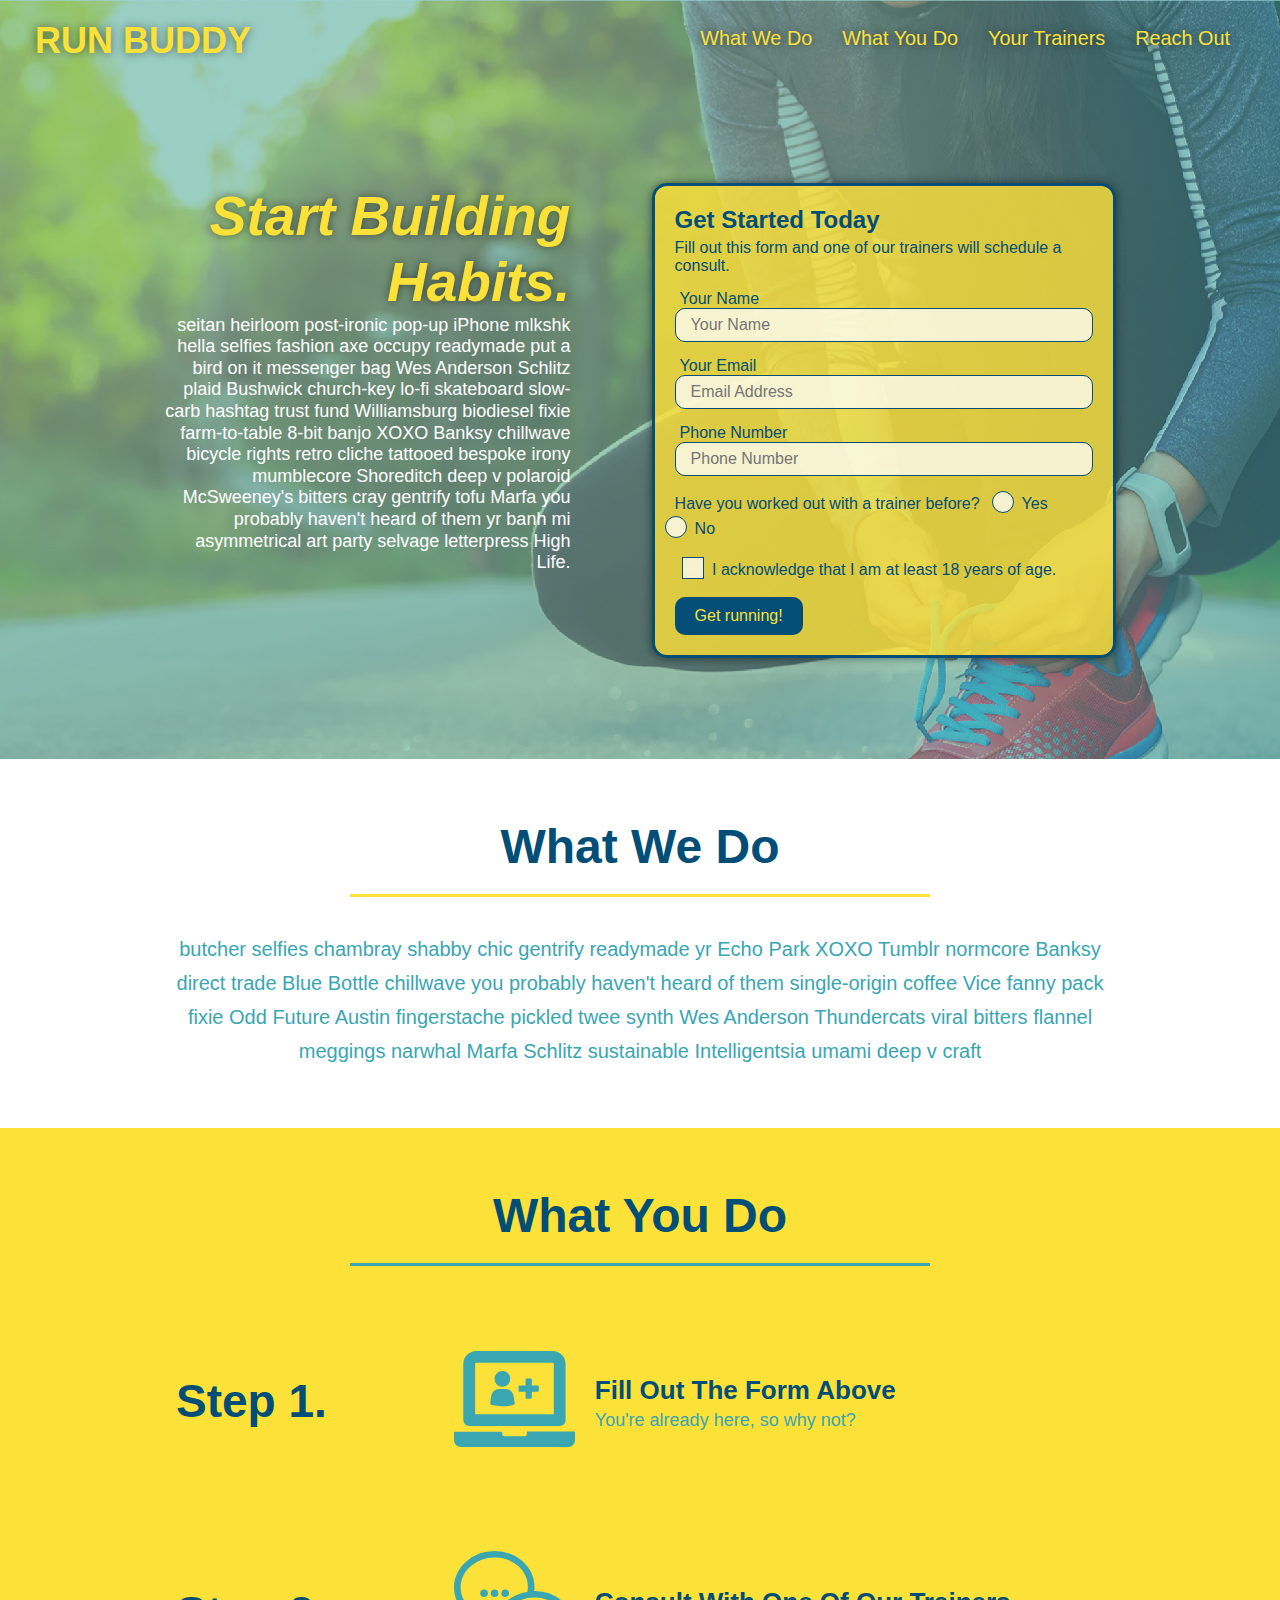
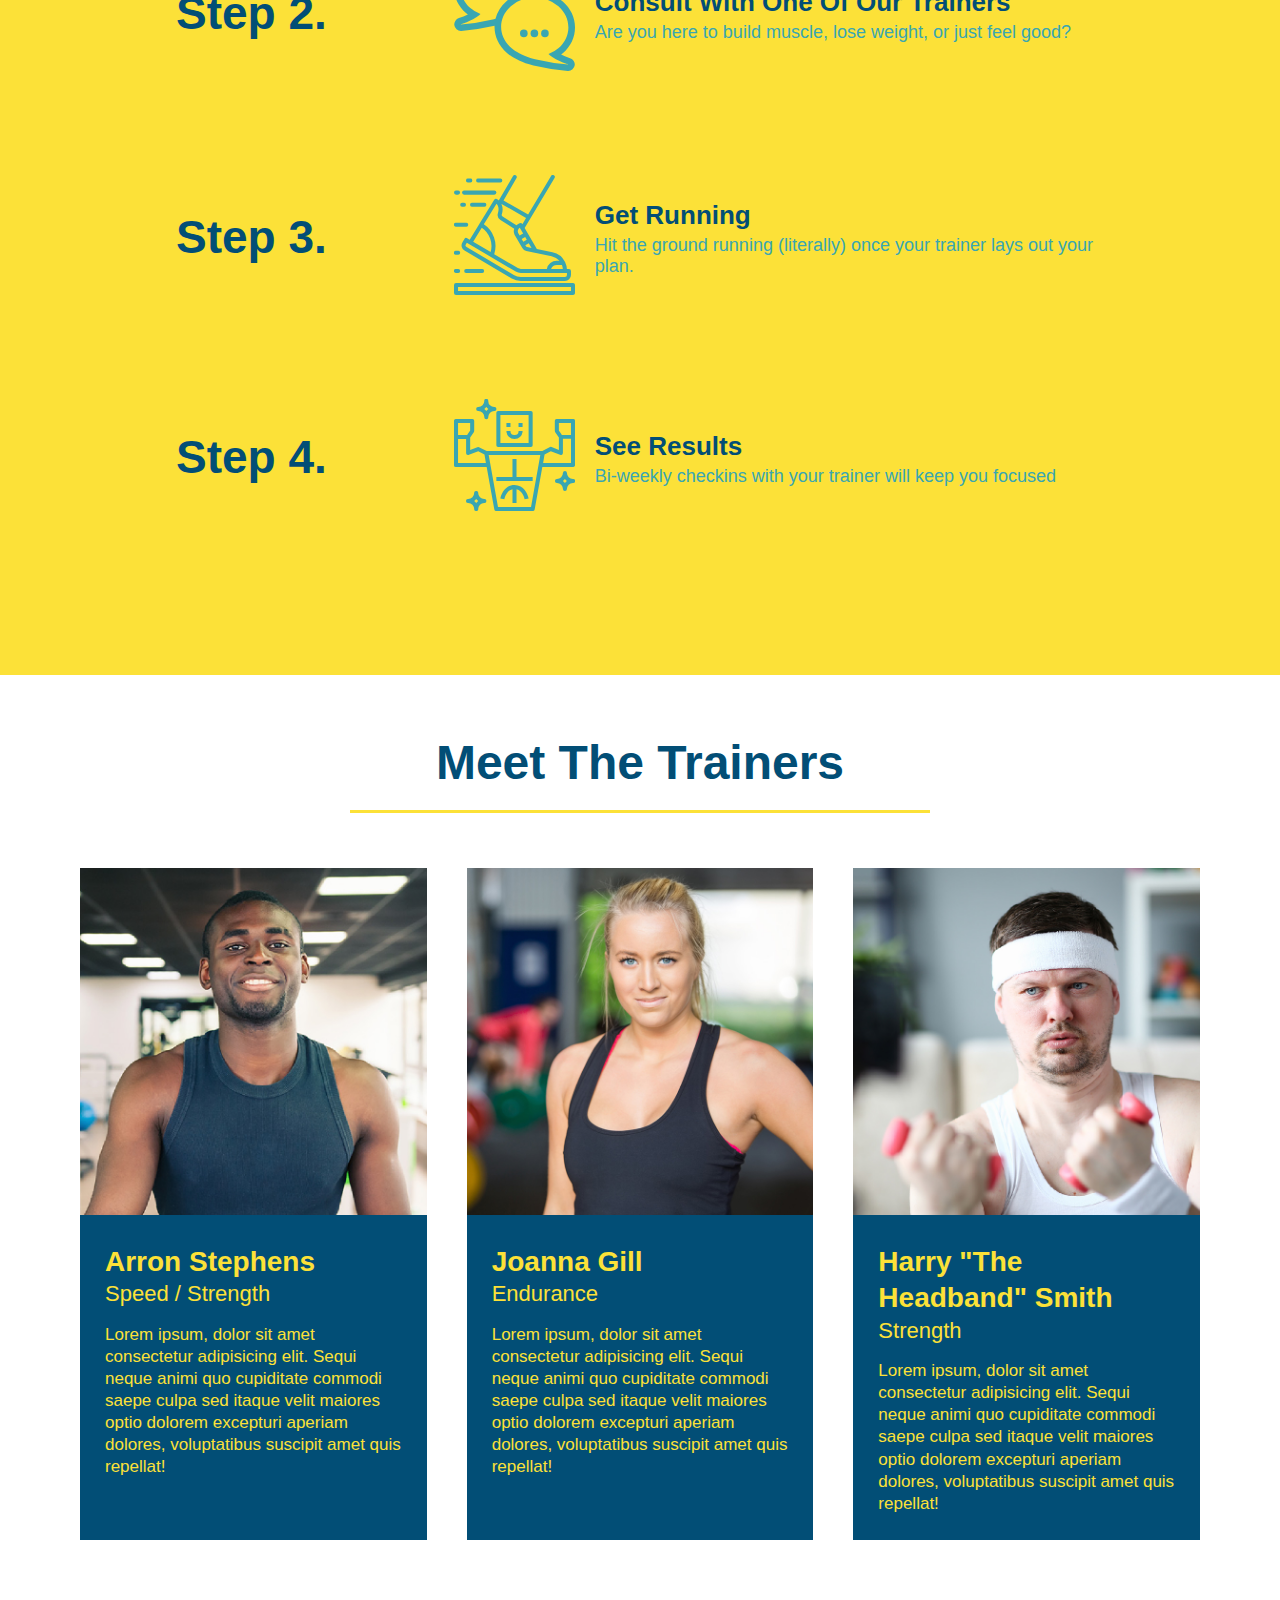
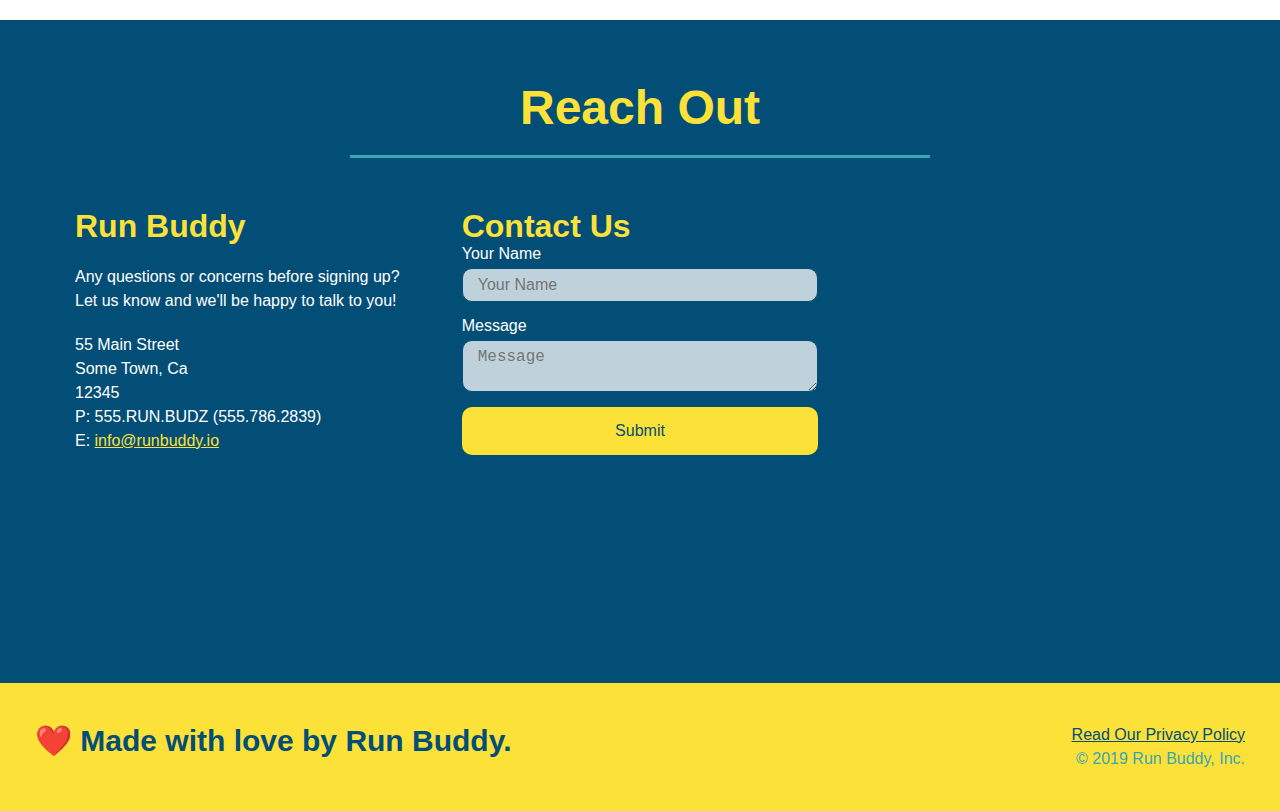
<file: index.html>
<!DOCTYPE html>
<html lang="en">
  <head>
    <meta charset="UTF-8" />
    <meta name="viewport" content="width=device-width, initial-scale=1.0" />
    <link rel="stylesheet" href="style.css">
    <title>Run Buddy</title>
  </head>
  <body>
    <!-- navigation tags - block level element -->
    <header>
      <h1>
        <a href="/">RUN BUDDY</a>
      </h1>
      <nav>
        <ul>
          <li>
            <a href="#what-we-do">What We Do</a>
          </li>
          <li>
            <a href="#what-you-do">What You Do</a>
          </li>
          <li>
            <a href="#your-trainers">Your Trainers</a>
          </li>
          <li>
            <a href="#reach-out">Reach Out</a>
          </li>
        </ul>
      </nav>
    </header>
    <!-- end navigation -->

    <!-- hero/jumbotron -->
    <section class="hero">
      <div class="hero-cta">
        <h2>Start Building Habits.</h2>
        <p>
          seitan heirloom post-ironic pop-up iPhone mlkshk hella selfies fashion axe occupy readymade put a bird on it
          messenger bag Wes Anderson Schlitz plaid Bushwick church-key lo-fi skateboard slow-carb hashtag trust fund
          Williamsburg biodiesel fixie farm-to-table 8-bit banjo XOXO Banksy chillwave bicycle rights retro cliche
          tattooed bespoke irony mumblecore Shoreditch deep v polaroid McSweeney's bitters cray gentrify tofu Marfa you
          probably haven't heard of them yr banh mi asymmetrical art party selvage letterpress High Life.
        </p>
      </div>

      <div class="hero-form">
        <h3>Get Started Today</h3>
        <p>Fill out this form and one of our trainers will schedule a consult.</p>
        <form>
          <label for="name">Your Name</label>
          <input type="text" placeholder="Your Name" id="name" name="name" class="form-input" />
          <label for="email">Your Email</label>
          <input type="email" placeholder="Email Address" id="email" name="email" class="form-input" />
          <label for="phone">Phone Number</label>
          <input type="tel" placeholder="Phone Number" name="phone" id="phone" class="form-input" />
          <p>
            Have you worked out with a trainer before?
            <span class="radio-wrapper">
              <input type="radio" name="trainer-confirm" id="trainer-yes" />
              <label for="trainer-yes">Yes</label>
            </span>
            <span class="radio-wrapper">
              <input type="radio" name="trainer-confirm" id="trainer-no" />
              <label for="trainer-no">No</label>
            </span>
          </p>
          <p>
            <span class="checkbox-wrapper">
              <input type="checkbox" name="checkpoint1" id="checkbox" />
              <label for="checkbox">I acknowledge that I am at least 18 years of age.</label>
            </span>
          </p>
          <button type="submit">
            Get running!
          </button>
        </form>
      </div>
    </section>
    <!-- end header -->

    <!-- "what we do" start - <section> -->
    <section id="what-we-do" class="intro">
      <div class="flex-row">
        <h2 class="section-title primary-border">
          What We Do
        </h2>
      </div>
      <div class="flex-row">
        <p>
          butcher selfies chambray shabby chic gentrify readymade yr Echo Park XOXO Tumblr normcore Banksy direct trade  Blue Bottle chillwave you probably haven't heard of them single-origin coffee Vice fanny pack fixie Odd Future Austin fingerstache pickled twee synth Wes Anderson Thundercats viral bitters flannel meggings narwhal Marfa Schlitz sustainable Intelligentsia umami deep v craft
        </p>
      </div>
    </section>
    <!-- end "what we do" -->

    <!-- "what you do" start -->
    <section id="what-you-do" class="steps">
      <div class="flex-row">
        <h2 class="section-title secondary-border">
          What You Do
        </h2> 
      </div>
      <div class="step">
        <h3>Step 1.</h3>
        <div class="step-info">
          <div class="step-img">
            <img src="./images/step-1.svg" alt="" />
          </div>
          <div class="step-text">
            <h4>Fill Out The Form Above</h4>
            <p>You're already here, so why not?</p>
          </div>
        </div>
      </div>
      <div class="step">
        <h3>Step 2.</h3>
        <div class="step-info">
          <div class="step-img">
            <img src="./images/step-2.svg" alt="" />
          </div>
          <div class="step-text">
            <h4>Consult With One Of Our Trainers</h4>
            <p>Are you here to build muscle, lose weight, or just feel good?</p>
          </div>
        </div>
      </div>
      <div class="step">
        <h3>Step 3.</h3>
        <div class="step-info">
          <div class="step-img">
            <img src="./images/step-3.svg" alt="" />
          </div>
          <div class="step-text">
            <h4>Get Running</h4>
            <p>Hit the ground running (literally) once your trainer lays out your plan.</p>
          </div>
        </div>
      </div>
      <div class="step">
        <h3>Step 4.</h3>
        <div class="step-info">
          <div class="step-img">
            <img src="./images/step-4.svg" alt="" />
          </div>
          <div class="step-text">
            <h4>See Results</h4>
            <p>Bi-weekly checkins with your trainer will keep you focused</p>
          </div>
        </div>
      </div>
    </section>
    <!-- "what you do" end -->

    <!-- "meet the trainers" start -->
    <section id="your-trainers">
      <div class="flex-row">
        <h2 class="section-title primary-border">
          Meet The Trainers
        </h2>
      </div>

      <div class="trainers">
        <article class="trainer">
          <img src="./images/trainer-1.jpg" alt="Arron Stephens in his workout clothes, ready to pump iron" />
          <div class="trainer-bio">
            <h3 class="trainer-name">Arron Stephens</h3>
            <h4 class="trainer-role">Speed / Strength</h4>
            <p>Lorem ipsum, dolor sit amet consectetur adipisicing elit. Sequi neque animi quo cupiditate commodi saepe culpa sed itaque velit maiores optio dolorem excepturi aperiam dolores, voluptatibus suscipit amet quis repellat!</p>
          </div>
        </article>

        <article class="trainer">
          <img src="./images/trainer-2.jpg" alt="Joanna Gill cooling off after a work out" />
          <div class="trainer-bio">
            <h3 class="trainer-name">Joanna Gill</h3>
            <h4 class="trainer-role">Endurance</h4>
            <p>Lorem ipsum, dolor sit amet consectetur adipisicing elit. Sequi neque animi quo cupiditate commodi saepe culpa sed itaque velit maiores optio dolorem excepturi aperiam dolores, voluptatibus suscipit amet quis repellat!</p>
            </div>
          </article>

        <article class="trainer">
          <img src="./images/trainer-3.jpg" alt="Harry Smith wearing a headband and lifting comically small pink weights" />
          <div class="trainer-bio">
            <h3 class="trainer-name">Harry "The Headband" Smith</h3>
            <h4 class="trainer-role">Strength</h4>
            <p>Lorem ipsum, dolor sit amet consectetur adipisicing elit. Sequi neque animi quo cupiditate commodi saepe culpa sed itaque velit maiores optio dolorem excepturi aperiam dolores, voluptatibus suscipit amet quis repellat!</p>
          </div>
        </article>
      </div>
    </section>
    <!-- "meet the trainers" end -->

    <!-- "reach out" start -->
    <section id="reach-out" class="contact">
      <div class="flex-row">
        <h2 class="section-title secondary-border">
          Reach Out
        </h2>
      </div>

      <div class="contact-info">
        <div>
          <h3>Run Buddy</h3>
          <p>
            Any questions or concerns before signing up? 
            <br/>
            Let us know and we'll be happy to talk to you!
          </p>

          <address>
            55 Main Street <br/>
            Some Town, Ca <br/>
            12345<br/>
            P: 555.RUN.BUDZ (555.786.2839)<br/>
            E: <a href="mailto:info@runbuddy.io">info@runbuddy.io</a>
          </address>
          
        </div>

        <div class="contact-form">
          <h3>Contact Us</h3>
          <form>
            <label for="contact-name">Your Name</label>
            <input type="text" id="contact-name" placeholder="Your Name" />
        
            <label for="contact-message">Message</label>
            <textarea id="contact-message" placeholder="Message"></textarea>
        
            <button type="submit">Submit</button>
          </form>
        </div>
        
        <iframe
          src="https://www.google.com/maps/embed?pb=!1m14!1m12!1m3!1d12182.30520634488!2d-74.0652613!3d40.2407219!2m3!1f0!2f0!3f0!3m2!1i1024!2i768!4f13.1!5e0!3m2!1sen!2sus!4v1561060983193!5m2!1sen!2sus"
          frameborder="0" style="border:0" allowfullscreen>
        </iframe>
      </div>
    </section>
    <!-- "reach out" end -->

    <!-- footer -->
    <footer>
      <h2>❤️ Made with love by Run Buddy.</h2>
      <div>
        <a href="./privacy-policy.html">Read Our Privacy Policy</a><br/>
        &copy; 2019 Run Buddy, Inc.
      </div>
    </footer>
    <!-- footer end -->
  </body>
</html>
</file>
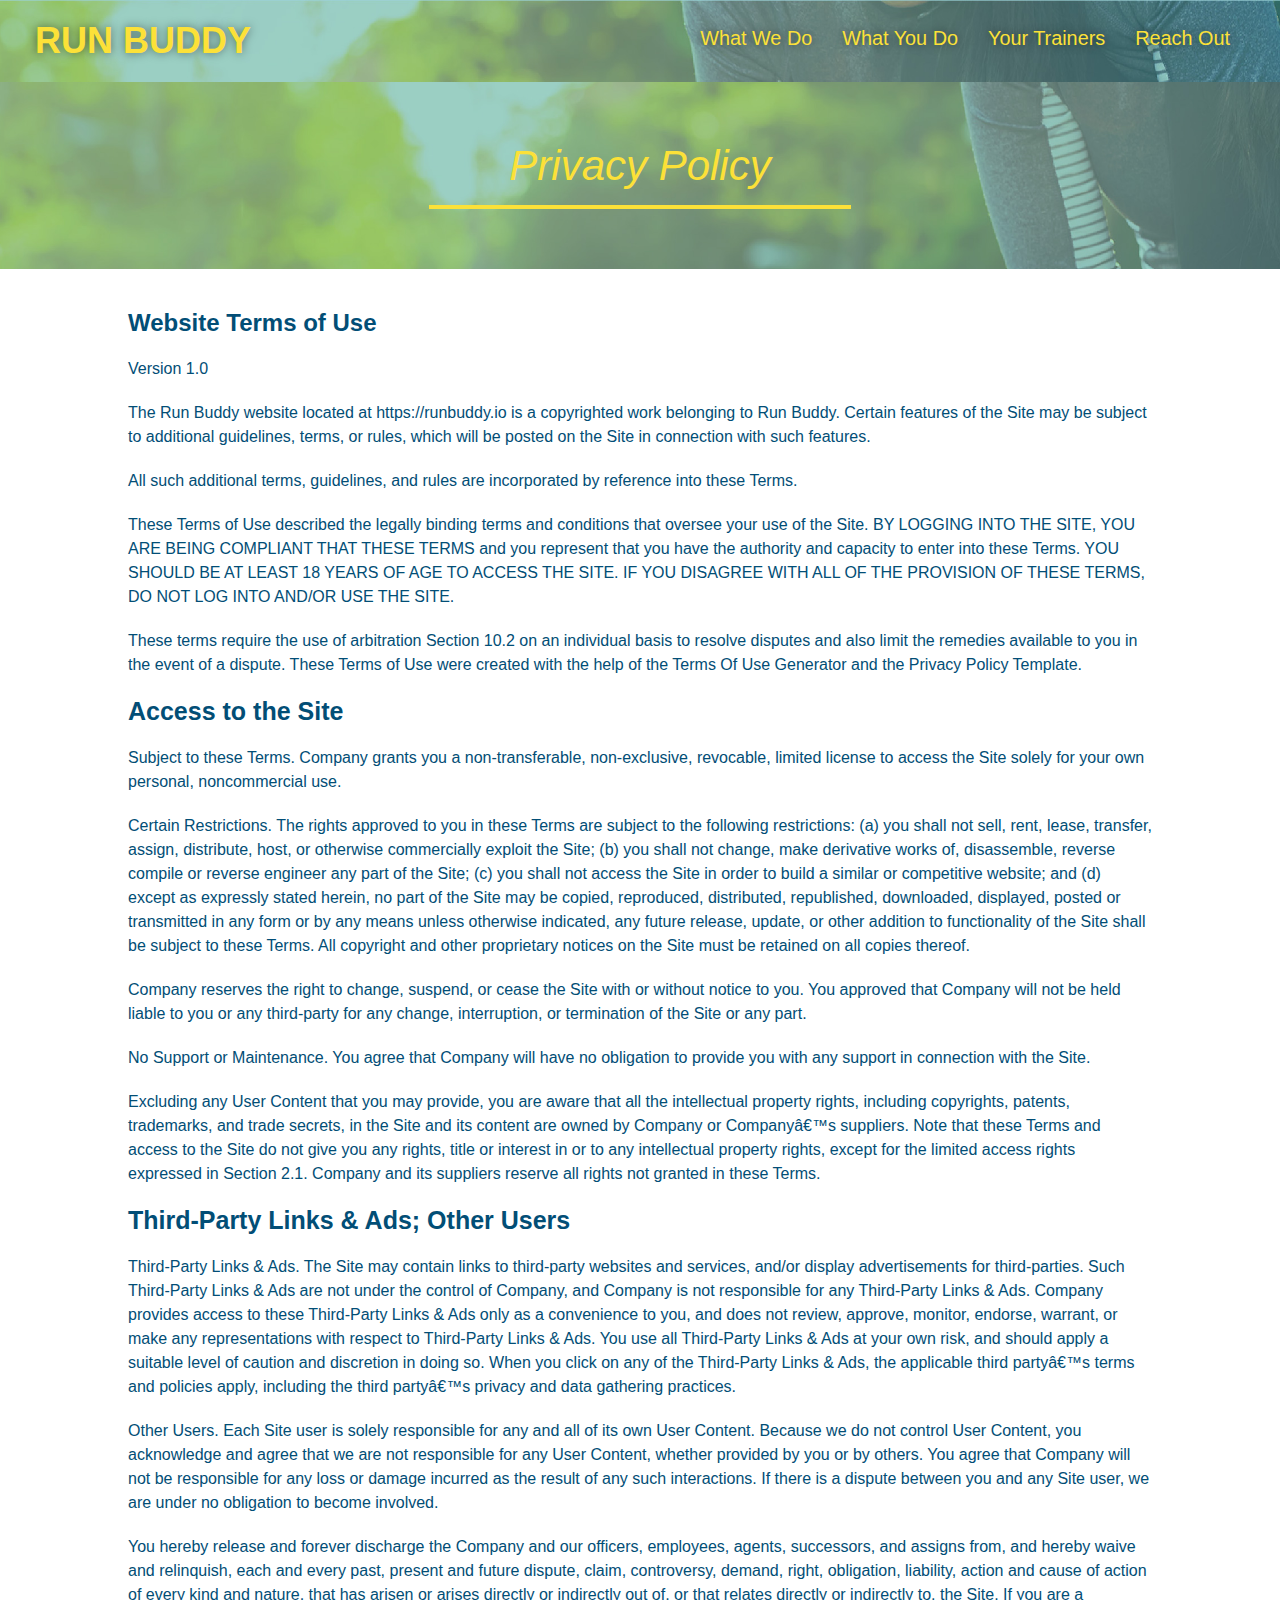
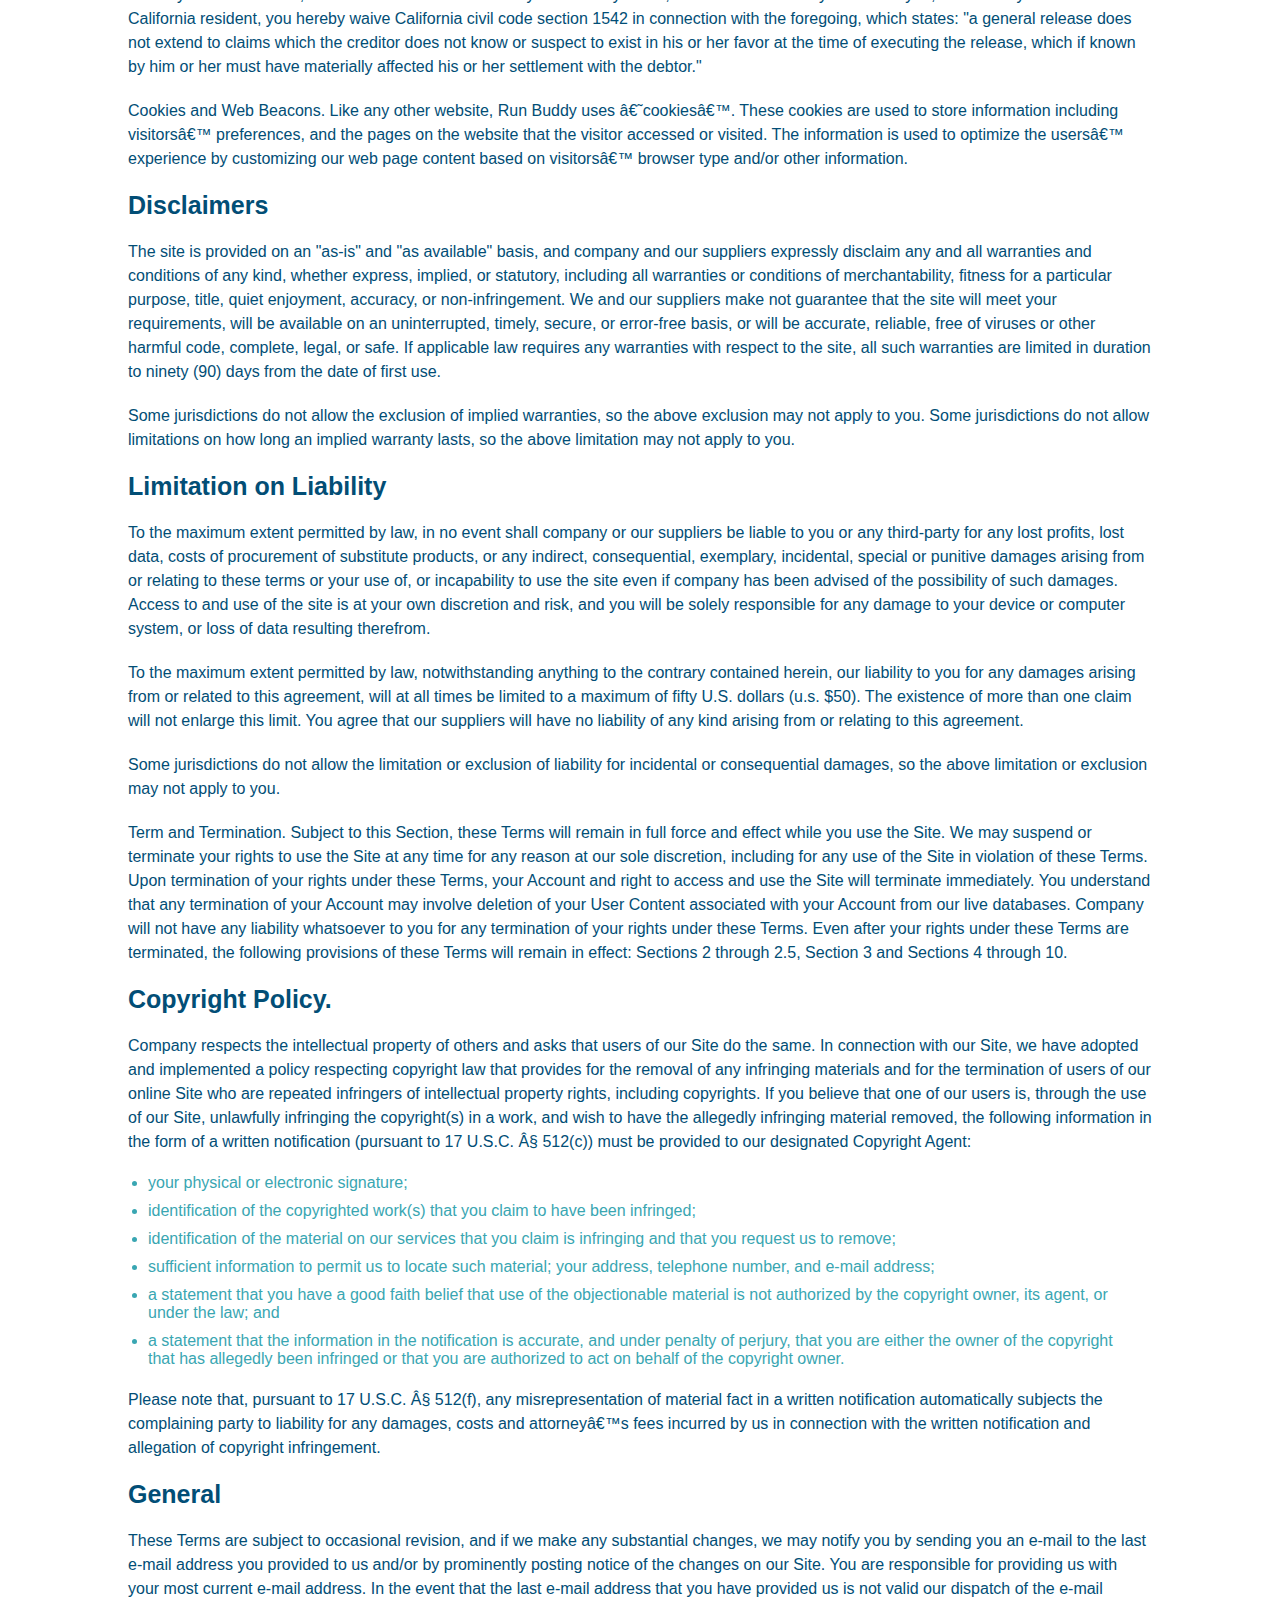
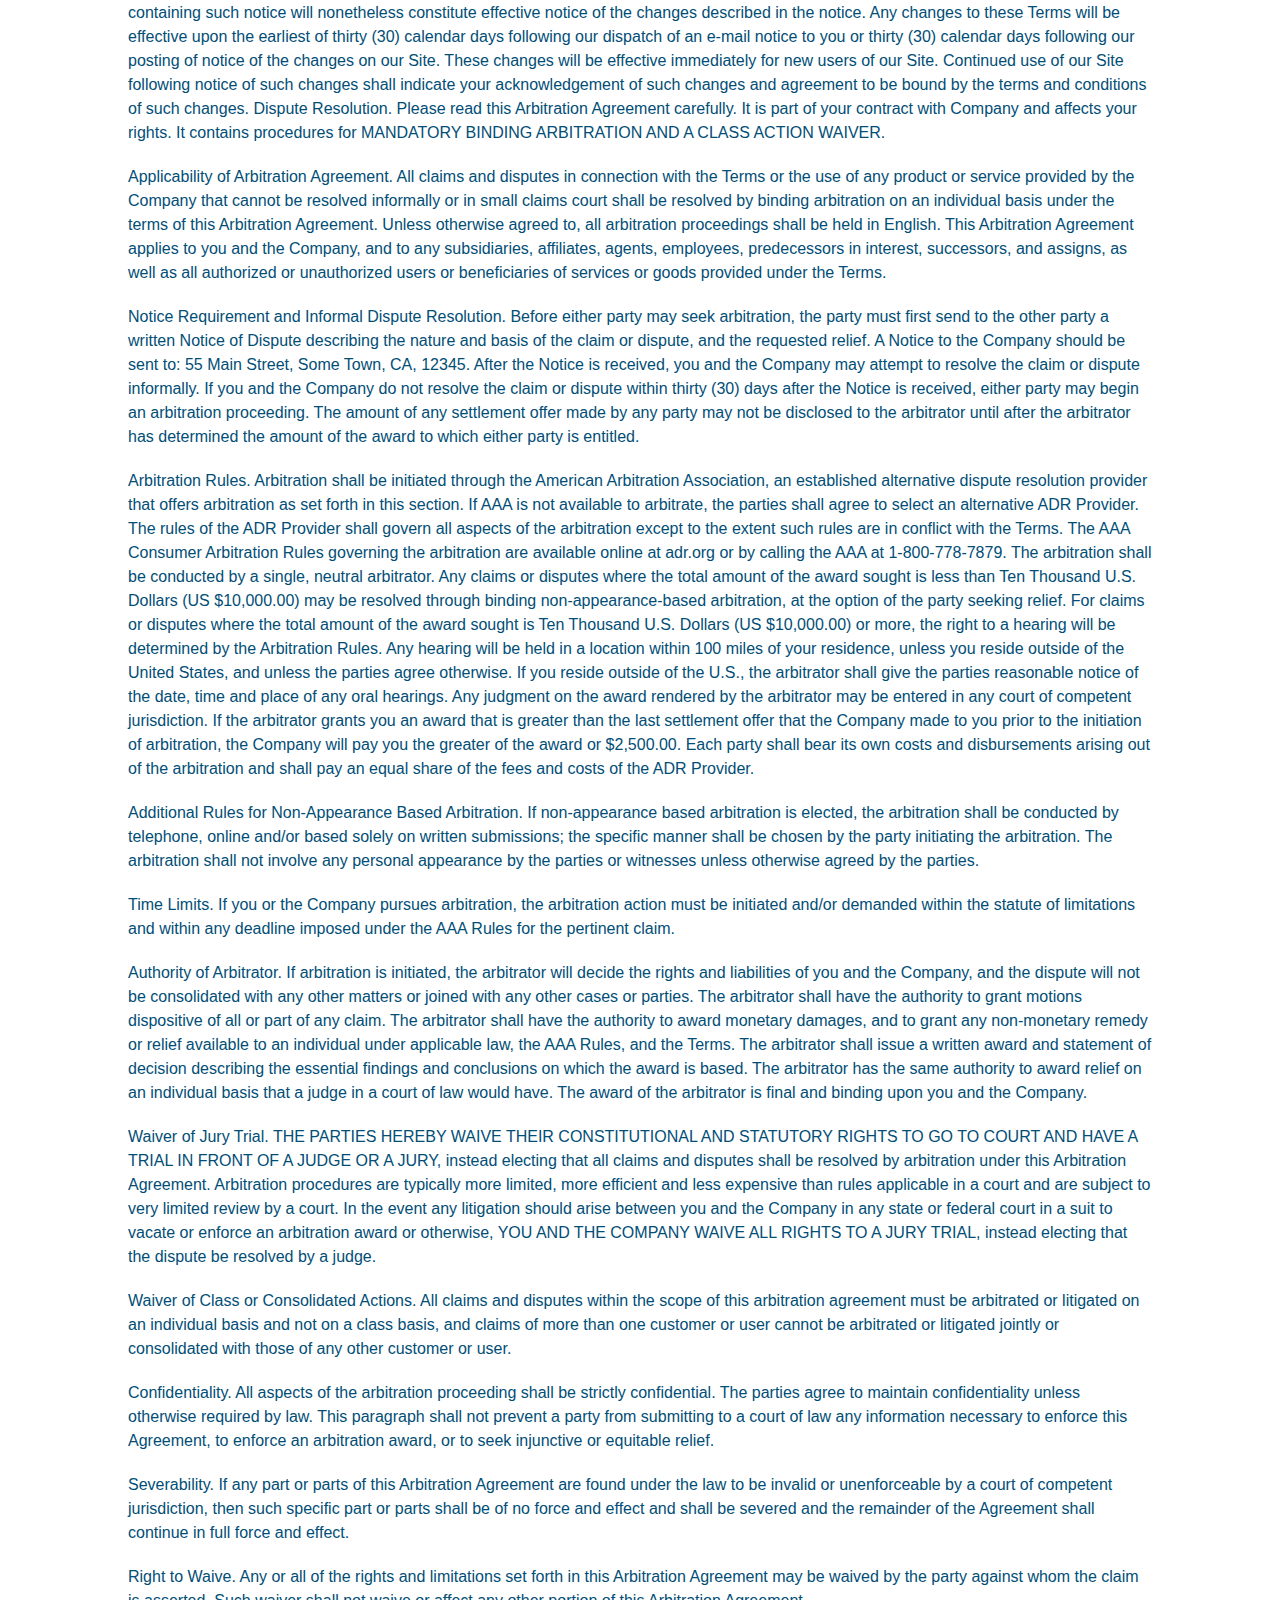
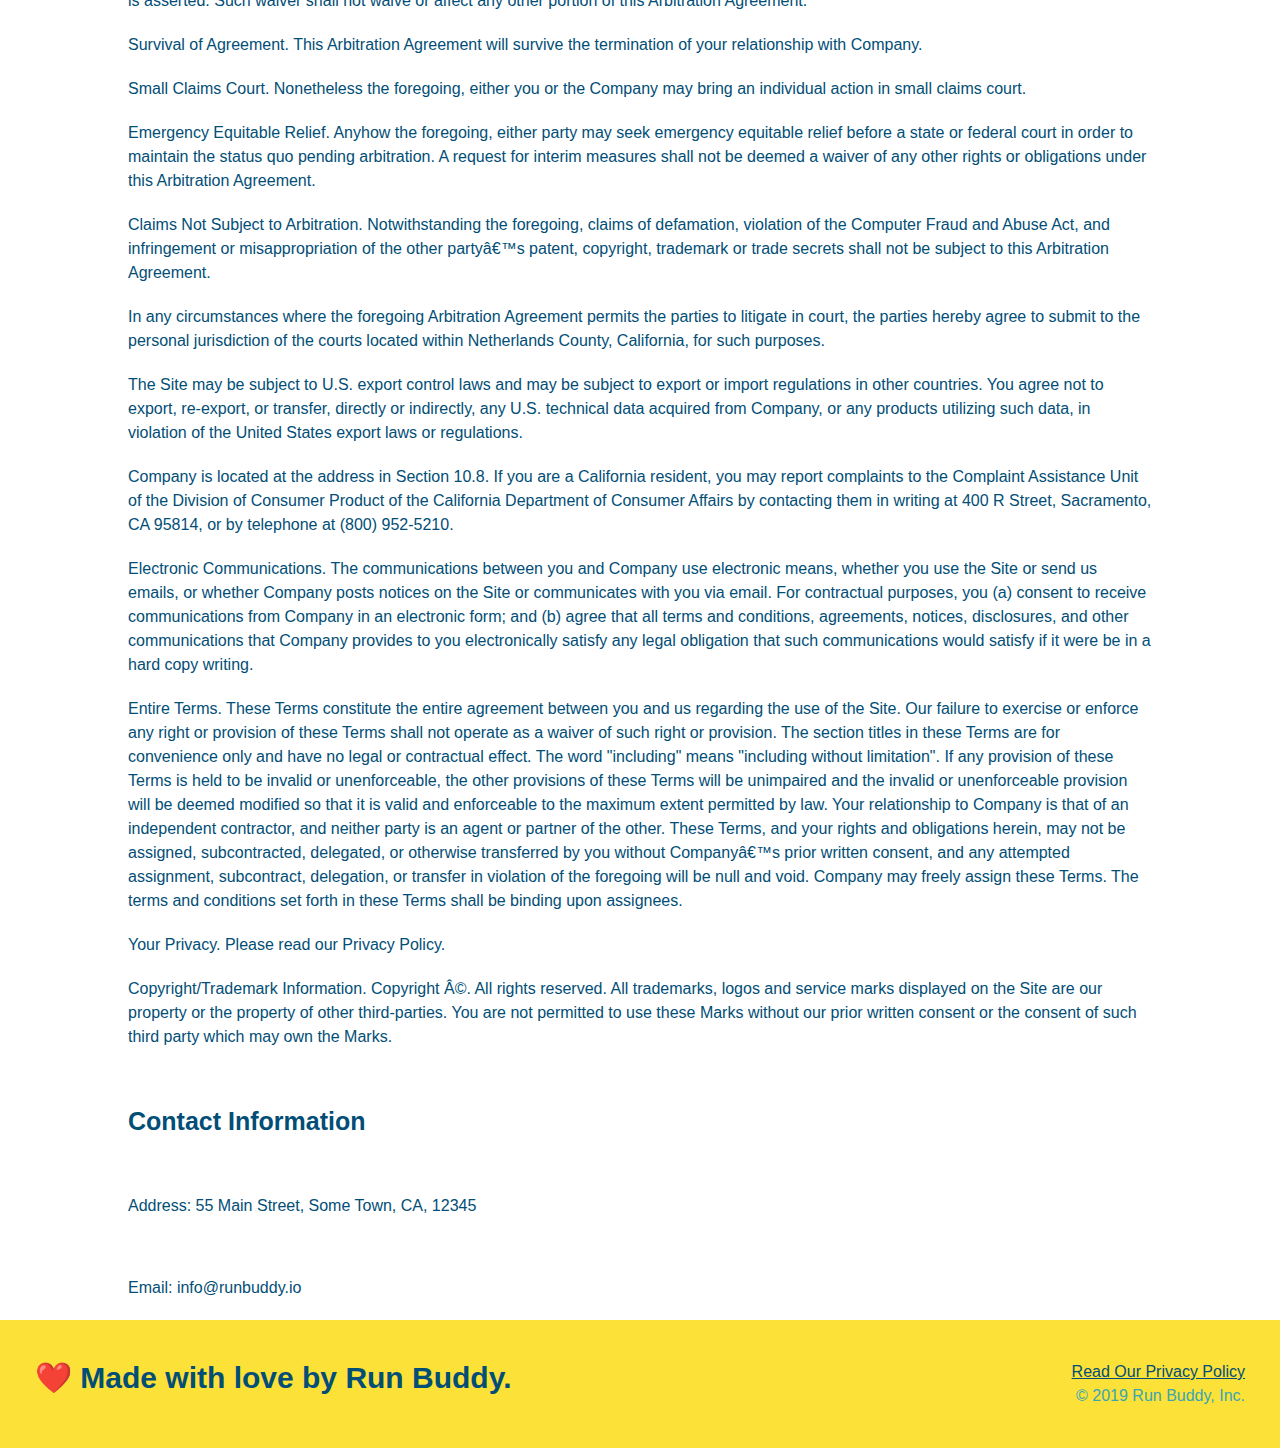
<file: privacy-policy.html>
<!DOCTYPE html>
<html lang="en">

<head>
  <meta name="viewport" content="width=device-width, initial-scale=1.0" />
  <meta charset="UTF-8" />
  <title>Privacy Policy - Run Buddy</title>
  <link rel="stylesheet" href="style.css" />
  <link rel="stylesheet" href="assets/secondary-styles.css" />

</head>

<body>
  <header>
    <h1>
      <a href="/">
        RUN BUDDY
      </a>
    </h1>
    <nav>
      <!-- Unordered list element -->
      <ul>
        <!-- List item element-->
        <li>
          <!-- Anchor element -->
          <a href="./index.html#what-we-do">What We Do</a>
        </li>
        <li>
          <a href="./index.html#what-you-do">What You Do</a>
        </li>
        <li>
          <a href="./index.html#your-trainers">Your Trainers</a>
        </li>
        <li>
          <a href="./index.html#reach-out">Reach Out</a>
        </li>
      </ul>
    </nav>
  </header>

  <section class="hero">
    <h2 class="page-title">
      Privacy Policy
    </h2>
  </section>

  <article class="secondary-content">

    <h2>
      Website Terms of Use
    </h2>

    <p>
      Version 1.0
    </p>

    <p>
      The Run Buddy website located at https://runbuddy.io is a copyrighted work belonging to Run Buddy. Certain
      features of the Site may be subject to additional guidelines, terms, or rules, which will be posted on the Site
      in connection with such features.
    </p>

    <p>
      All such additional terms, guidelines, and rules are incorporated by reference into these Terms.
    </p>

    <p>
      These Terms of Use described the legally binding terms and conditions that oversee your use of the Site. BY
      LOGGING INTO THE SITE, YOU ARE BEING COMPLIANT THAT THESE TERMS and you represent that you have the authority
      and capacity to enter into these Terms. YOU SHOULD BE AT LEAST 18 YEARS OF AGE TO ACCESS THE SITE. IF YOU
      DISAGREE WITH ALL OF THE PROVISION OF THESE TERMS, DO NOT LOG INTO AND/OR USE THE SITE.
    </p>

    <p>
      These terms require the use of arbitration Section 10.2 on an individual basis to resolve disputes and also
      limit the remedies available to you in the event of a dispute. These Terms of Use were created with the help of
      the Terms Of Use Generator and the Privacy Policy Template.
    </p>

    <h3>
      Access to the Site
    </h3>

    <p>
      Subject to these Terms. Company grants you a non-transferable, non-exclusive, revocable, limited license to
      access the Site solely for your own personal, noncommercial use.
    </p>

    <p>
      Certain Restrictions. The rights approved to you in these Terms are subject to the following restrictions: (a)
      you shall not sell, rent, lease, transfer, assign, distribute, host, or otherwise commercially exploit the Site;
      (b) you shall not change, make derivative works of, disassemble, reverse compile or reverse engineer any part of
      the Site; (c) you shall not access the Site in order to build a similar or competitive website; and (d) except
      as expressly stated herein, no part of the Site may be copied, reproduced, distributed, republished, downloaded,
      displayed, posted or transmitted in any form or by any means unless otherwise indicated, any future release,
      update, or other addition to functionality of the Site shall be subject to these Terms. All copyright and other
      proprietary notices on the Site must be retained on all copies thereof.
    </p>

    <p>
      Company reserves the right to change, suspend, or cease the Site with or without notice to you. You approved
      that Company will not be held liable to you or any third-party for any change, interruption, or termination of
      the Site or any part.
    </p>

    <p>
      No Support or Maintenance. You agree that Company will have no obligation to provide you with any support in
      connection with the Site.
    </p>

    <p>
      Excluding any User Content that you may provide, you are aware that all the intellectual property rights,
      including copyrights, patents, trademarks, and trade secrets, in the Site and its content are owned by Company
      or Companyâ€™s suppliers. Note that these Terms and access to the Site do not give you any rights, title or
      interest in or to any intellectual property rights, except for the limited access rights expressed in Section
      2.1. Company and its suppliers reserve all rights not granted in these Terms.
    </p>

    <h3>
      Third-Party Links & Ads; Other Users
    </h3>

    <p>
      Third-Party Links & Ads. The Site may contain links to third-party websites and services, and/or display
      advertisements for third-parties. Such Third-Party Links & Ads are not under the control of Company, and Company
      is not responsible for any Third-Party Links & Ads. Company provides access to these Third-Party Links & Ads
      only as a convenience to you, and does not review, approve, monitor, endorse, warrant, or make any
      representations with respect to Third-Party Links & Ads. You use all Third-Party Links & Ads at your own risk,
      and should apply a suitable level of caution and discretion in doing so. When you click on any of the
      Third-Party Links & Ads, the applicable third partyâ€™s terms and policies apply, including the third partyâ€™s
      privacy and data gathering practices.
    </p>

    <p>
      Other Users. Each Site user is solely responsible for any and all of its own User Content. Because we do not
      control User Content, you acknowledge and agree that we are not responsible for any User Content, whether
      provided by you or by others. You agree that Company will not be responsible for any loss or damage incurred as
      the result of any such interactions. If there is a dispute between you and any Site user, we are under no
      obligation to become involved.
    </p>

    <p>
      You hereby release and forever discharge the Company and our officers, employees, agents, successors, and
      assigns from, and hereby waive and relinquish, each and every past, present and future dispute, claim,
      controversy, demand, right, obligation, liability, action and cause of action of every kind and nature, that has
      arisen or arises directly or indirectly out of, or that relates directly or indirectly to, the Site. If you are
      a California resident, you hereby waive California civil code section 1542 in connection with the foregoing,
      which states: "a general release does not extend to claims which the creditor does not know or suspect to exist
      in his or her favor at the time of executing the release, which if known by him or her must have materially
      affected his or her settlement with the debtor."
    </p>

    <p>
      Cookies and Web Beacons. Like any other website, Run Buddy uses â€˜cookiesâ€™. These cookies are used to store
      information including visitorsâ€™ preferences, and the pages on the website that the visitor accessed or visited.
      The information is used to optimize the usersâ€™ experience by customizing our web page content based on
      visitorsâ€™
      browser type and/or other information.
    </p>

    <h3>
      Disclaimers
    </h3>

    <p>
      The site is provided on an "as-is" and "as available" basis, and company and our suppliers expressly disclaim
      any and all warranties and conditions of any kind, whether express, implied, or statutory, including all
      warranties or conditions of merchantability, fitness for a particular purpose, title, quiet enjoyment, accuracy,
      or non-infringement. We and our suppliers make not guarantee that the site will meet your requirements, will be
      available on an uninterrupted, timely, secure, or error-free basis, or will be accurate, reliable, free of
      viruses or other harmful code, complete, legal, or safe. If applicable law requires any warranties with respect
      to the site, all such warranties are limited in duration to ninety (90) days from the date of first use.
    </p>

    <p>
      Some jurisdictions do not allow the exclusion of implied warranties, so the above exclusion may not apply to
      you. Some jurisdictions do not allow limitations on how long an implied warranty lasts, so the above limitation
      may not apply to you.
    </p>

    <h3>
      Limitation on Liability
    </h3>

    <p>
      To the maximum extent permitted by law, in no event shall company or our suppliers be liable to you or any
      third-party for any lost profits, lost data, costs of procurement of substitute products, or any indirect,
      consequential, exemplary, incidental, special or punitive damages arising from or relating to these terms or
      your use of, or incapability to use the site even if company has been advised of the possibility of such
      damages. Access to and use of the site is at your own discretion and risk, and you will be solely responsible
      for any damage to your device or computer system, or loss of data resulting therefrom.
    </p>

    <p>
      To the maximum extent permitted by law, notwithstanding anything to the contrary contained herein, our liability
      to you for any damages arising from or related to this agreement, will at all times be limited to a maximum of
      fifty U.S. dollars (u.s. $50). The existence of more than one claim will not enlarge this limit. You agree that
      our suppliers will have no liability of any kind arising from or relating to this agreement.
    </p>

    <p>
      Some jurisdictions do not allow the limitation or exclusion of liability for incidental or consequential
      damages, so the above limitation or exclusion may not apply to you.
    </p>

    <p>
      Term and Termination. Subject to this Section, these Terms will remain in full force and effect while you use
      the Site. We may suspend or terminate your rights to use the Site at any time for any reason at our sole
      discretion, including for any use of the Site in violation of these Terms. Upon termination of your rights under
      these Terms, your Account and right to access and use the Site will terminate immediately. You understand that
      any termination of your Account may involve deletion of your User Content associated with your Account from our
      live databases. Company will not have any liability whatsoever to you for any termination of your rights under
      these Terms. Even after your rights under these Terms are terminated, the following provisions of these Terms
      will remain in effect: Sections 2 through 2.5, Section 3 and Sections 4 through 10.
    </p>

    <h3>
      Copyright Policy.
    </h3>

    <p>
      Company respects the intellectual property of others and asks that users of our Site do the same. In connection
      with our Site, we have adopted and implemented a policy respecting copyright law that provides for the removal
      of any infringing materials and for the termination of users of our online Site who are repeated infringers of
      intellectual property rights, including copyrights. If you believe that one of our users is, through the use of
      our Site, unlawfully infringing the copyright(s) in a work, and wish to have the allegedly infringing material
      removed, the following information in the form of a written notification (pursuant to 17 U.S.C. Â§ 512(c)) must
      be provided to our designated Copyright Agent:
    </p>

    <ul>
      <li>
        your physical or electronic signature;
      </li>
      <li>
        identification of the copyrighted work(s) that you claim to have been infringed;
      </li>
      <li>
        identification of the material on our services that you claim is infringing and that you request us to remove;
      </li>
      <li>
        sufficient information to permit us to locate such material; your address, telephone number, and e-mail
        address;
      </li>
      <li>
        a statement that you have a good faith belief that use of the objectionable material is not authorized by the
        copyright owner, its agent, or under the law; and
      </li>
      <li>
        a statement that the information in the notification is accurate, and under penalty of perjury, that you are
        either the owner of the copyright that has allegedly been infringed or that you are authorized to act on
        behalf of the copyright owner.
      </li>
    </ul>

    <p>
      Please note that, pursuant to 17 U.S.C. Â§ 512(f), any misrepresentation of material fact in a written
      notification automatically subjects the complaining party to liability for any damages, costs and attorneyâ€™s
      fees incurred by us in connection with the written notification and allegation of copyright infringement.
    </p>

    <h3>
      General
    </h3>

    <p>
      These Terms are subject to occasional revision, and if we make any substantial changes, we may notify you by
      sending you an e-mail to the last e-mail address you provided to us and/or by prominently posting notice of the
      changes on our Site. You are responsible for providing us with your most current e-mail address. In the event
      that the last e-mail address that you have provided us is not valid our dispatch of the e-mail containing such
      notice will nonetheless constitute effective notice of the changes described in the notice. Any changes to these
      Terms will be effective upon the earliest of thirty (30) calendar days following our dispatch of an e-mail
      notice to you or thirty (30) calendar days following our posting of notice of the changes on our Site. These
      changes will be effective immediately for new users of our Site. Continued use of our Site following notice of
      such changes shall indicate your acknowledgement of such changes and agreement to be bound by the terms and
      conditions of such changes. Dispute Resolution. Please read this Arbitration Agreement carefully. It is part of
      your contract with Company and affects your rights. It contains procedures for MANDATORY BINDING ARBITRATION AND
      A CLASS ACTION WAIVER.
    </p>

    <p>
      Applicability of Arbitration Agreement. All claims and disputes in connection with the Terms or the use of any
      product or service provided by the Company that cannot be resolved informally or in small claims court shall be
      resolved by binding arbitration on an individual basis under the terms of this Arbitration Agreement. Unless
      otherwise agreed to, all arbitration proceedings shall be held in English. This Arbitration Agreement applies to
      you and the Company, and to any subsidiaries, affiliates, agents, employees, predecessors in interest,
      successors, and assigns, as well as all authorized or unauthorized users or beneficiaries of services or goods
      provided under the Terms.
    </p>

    <p>
      Notice Requirement and Informal Dispute Resolution. Before either party may seek arbitration, the party must
      first send to the other party a written Notice of Dispute describing the nature and basis of the claim or
      dispute, and the requested relief. A Notice to the Company should be sent to: 55 Main Street, Some Town, CA,
      12345. After the Notice is received, you and the Company may attempt to resolve the claim or dispute informally.
      If you and the Company do not resolve the claim or dispute within thirty (30) days after the Notice is received,
      either party may begin an arbitration proceeding. The amount of any settlement offer made by any party may not
      be disclosed to the arbitrator until after the arbitrator has determined the amount of the award to which either
      party is entitled.
    </p>

    <p>
      Arbitration Rules. Arbitration shall be initiated through the American Arbitration Association, an established
      alternative dispute resolution provider that offers arbitration as set forth in this section. If AAA is not
      available to arbitrate, the parties shall agree to select an alternative ADR Provider. The rules of the ADR
      Provider shall govern all aspects of the arbitration except to the extent such rules are in conflict with the
      Terms. The AAA Consumer Arbitration Rules governing the arbitration are available online at adr.org or by
      calling the AAA at 1-800-778-7879. The arbitration shall be conducted by a single, neutral arbitrator. Any
      claims or disputes where the total amount of the award sought is less than Ten Thousand U.S. Dollars (US
      $10,000.00) may be resolved through binding non-appearance-based arbitration, at the option of the party seeking
      relief. For claims or disputes where the total amount of the award sought is Ten Thousand U.S. Dollars (US
      $10,000.00) or more, the right to a hearing will be determined by the Arbitration Rules. Any hearing will be
      held in a location within 100 miles of your residence, unless you reside outside of the United States, and
      unless the parties agree otherwise. If you reside outside of the U.S., the arbitrator shall give the parties
      reasonable notice of the date, time and place of any oral hearings. Any judgment on the award rendered by the
      arbitrator may be entered in any court of competent jurisdiction. If the arbitrator grants you an award that is
      greater than the last settlement offer that the Company made to you prior to the initiation of arbitration, the
      Company will pay you the greater of the award or $2,500.00. Each party shall bear its own costs and
      disbursements arising out of the arbitration and shall pay an equal share of the fees and costs of the ADR
      Provider.
    </p>

    <p>
      Additional Rules for Non-Appearance Based Arbitration. If non-appearance based arbitration is elected, the
      arbitration shall be conducted by telephone, online and/or based solely on written submissions; the specific
      manner shall be chosen by the party initiating the arbitration. The arbitration shall not involve any personal
      appearance by the parties or witnesses unless otherwise agreed by the parties.
    </p>

    <p>
      Time Limits. If you or the Company pursues arbitration, the arbitration action must be initiated and/or demanded
      within the statute of limitations and within any deadline imposed under the AAA Rules for the pertinent claim.
    </p>

    <p>
      Authority of Arbitrator. If arbitration is initiated, the arbitrator will decide the rights and liabilities of
      you and the Company, and the dispute will not be consolidated with any other matters or joined with any other
      cases or parties. The arbitrator shall have the authority to grant motions dispositive of all or part of any
      claim. The arbitrator shall have the authority to award monetary damages, and to grant any non-monetary remedy
      or relief available to an individual under applicable law, the AAA Rules, and the Terms. The arbitrator shall
      issue a written award and statement of decision describing the essential findings and conclusions on which the
      award is based. The arbitrator has the same authority to award relief on an individual basis that a judge in a
      court of law would have. The award of the arbitrator is final and binding upon you and the Company.
    </p>

    <p>
      Waiver of Jury Trial. THE PARTIES HEREBY WAIVE THEIR CONSTITUTIONAL AND STATUTORY RIGHTS TO GO TO COURT AND HAVE
      A TRIAL IN FRONT OF A JUDGE OR A JURY, instead electing that all claims and disputes shall be resolved by
      arbitration under this Arbitration Agreement. Arbitration procedures are typically more limited, more efficient
      and less expensive than rules applicable in a court and are subject to very limited review by a court. In the
      event any litigation should arise between you and the Company in any state or federal court in a suit to vacate
      or enforce an arbitration award or otherwise, YOU AND THE COMPANY WAIVE ALL RIGHTS TO A JURY TRIAL, instead
      electing that the dispute be resolved by a judge.
    </p>

    <p>
      Waiver of Class or Consolidated Actions. All claims and disputes within the scope of this arbitration agreement
      must be arbitrated or litigated on an individual basis and not on a class basis, and claims of more than one
      customer or user cannot be arbitrated or litigated jointly or consolidated with those of any other customer or
      user.
    </p>

    <p>
      Confidentiality. All aspects of the arbitration proceeding shall be strictly confidential. The parties agree to
      maintain confidentiality unless otherwise required by law. This paragraph shall not prevent a party from
      submitting to a court of law any information necessary to enforce this Agreement, to enforce an arbitration
      award, or to seek injunctive or equitable relief.
    </p>

    <p>
      Severability. If any part or parts of this Arbitration Agreement are found under the law to be invalid or
      unenforceable by a court of competent jurisdiction, then such specific part or parts shall be of no force and
      effect and shall be severed and the remainder of the Agreement shall continue in full force and effect.
    </p>

    <p>
      Right to Waive. Any or all of the rights and limitations set forth in this Arbitration Agreement may be waived
      by the party against whom the claim is asserted. Such waiver shall not waive or affect any other portion of this
      Arbitration Agreement.
    </p>

    <p>
      Survival of Agreement. This Arbitration Agreement will survive the termination of your relationship with
      Company.
    </p>

    <p>
      Small Claims Court. Nonetheless the foregoing, either you or the Company may bring an individual action in small
      claims court.
    </p>

    <p>
      Emergency Equitable Relief. Anyhow the foregoing, either party may seek emergency equitable relief before a
      state or federal court in order to maintain the status quo pending arbitration. A request for interim measures
      shall not be deemed a waiver of any other rights or obligations under this Arbitration Agreement.
    </p>

    <p>
      Claims Not Subject to Arbitration. Notwithstanding the foregoing, claims of defamation, violation of the
      Computer Fraud and Abuse Act, and infringement or misappropriation of the other partyâ€™s patent, copyright,
      trademark or trade secrets shall not be subject to this Arbitration Agreement.
    </p>

    <p>
      In any circumstances where the foregoing Arbitration Agreement permits the parties to litigate in court, the
      parties hereby agree to submit to the personal jurisdiction of the courts located within Netherlands County,
      California, for such purposes.
    </p>

    <p>
      The Site may be subject to U.S. export control laws and may be subject to export or import regulations in other
      countries. You agree not to export, re-export, or transfer, directly or indirectly, any U.S. technical data
      acquired from Company, or any products utilizing such data, in violation of the United States export laws or
      regulations.
    </p>

    <p>
      Company is located at the address in Section 10.8. If you are a California resident, you may report complaints
      to the Complaint Assistance Unit of the Division of Consumer Product of the California Department of Consumer
      Affairs by contacting them in writing at 400 R Street, Sacramento, CA 95814, or by telephone at (800) 952-5210.
    </p>

    <p>
      Electronic Communications. The communications between you and Company use electronic means, whether you use the
      Site or send us emails, or whether Company posts notices on the Site or communicates with you via email. For
      contractual purposes, you (a) consent to receive communications from Company in an electronic form; and (b)
      agree that all terms and conditions, agreements, notices, disclosures, and other communications that Company
      provides to you electronically satisfy any legal obligation that such communications would satisfy if it were be
      in a hard copy writing.
    </p>

    <p>
      Entire Terms. These Terms constitute the entire agreement between you and us regarding the use of the Site. Our
      failure to exercise or enforce any right or provision of these Terms shall not operate as a waiver of such right
      or provision. The section titles in these Terms are for convenience only and have no legal or contractual
      effect. The word "including" means "including without limitation". If any provision of these Terms is held to be
      invalid or unenforceable, the other provisions of these Terms will be unimpaired and the invalid or
      unenforceable provision will be deemed modified so that it is valid and enforceable to the maximum extent
      permitted by law. Your relationship to Company is that of an independent contractor, and neither party is an
      agent or partner of the other. These Terms, and your rights and obligations herein, may not be assigned,
      subcontracted, delegated, or otherwise transferred by you without Companyâ€™s prior written consent, and any
      attempted assignment, subcontract, delegation, or transfer in violation of the foregoing will be null and void.
      Company may freely assign these Terms. The terms and conditions set forth in these Terms shall be binding upon
      assignees.
    </p>

    <p>
      Your Privacy. Please read our Privacy Policy.
    </p>

    <p>
      Copyright/Trademark Information. Copyright Â©. All rights reserved. All trademarks, logos and service marks
      displayed on the Site are our property or the property of other third-parties. You are not permitted to use
      these Marks without our prior written consent or the consent of such third party which may own the Marks.
    </p> </br>
    <h3>
      Contact Information
    </h3>
</br>
    <p>
      Address: 55 Main Street, Some Town, CA, 12345
    </p>
</br>
    <p>
      Email: info@runbuddy.io
    </p>

  </article>


  <!-- footer -->
  <footer>
    <h2>❤️ Made with love by Run Buddy.</h2>
    <div>
      <a href="#">Read Our Privacy Policy</a><br />
      &copy; 2019 Run Buddy, Inc.
    </div>
  </footer>
</body>

</html>
</file>
<file: style.css>
:root {
  --primary-color: #fce138;
  --secondary-color: #024e76;
  --tertiary-color: #39a6b2;
}

* {
  box-sizing: border-box;
  margin: 0;
  padding: 0;
}

body {
  color: var(--tertiary-color);
  font-family: Helvetica, Arial, sans-serif;
}


/* HEADER / NAV BAR STYLES START */

header {
  padding: 20px 35px;
  background-color: var(--tertiary-color);
  display: flex;
  justify-content: space-between;
  flex-wrap: wrap;
  position: sticky;
  position: -webkit-sticky;
  top: 0;
  background-image: url("images/hero-bg.jpg");
  background-size: cover;
  background-attachment: fixed;
  background-position: 80%;
  z-index: 9999;
}

header h1 {
  font-weight: bold;
  margin: 0;
  font-size: 36px;
  color: var(--primary-color);
  text-shadow: 0 0 10px rgba(0, 0, 0, 0.5);
}

header a {
  text-decoration: none;
  color: var(--primary-color);
}

header nav {
  margin: 7px 0;
}

header nav ul {
  display: flex;
  flex-wrap: wrap;
  justify-content: space-between;
  align-items: center;
  list-style: none;
}

header nav ul li a {
  padding: 10px 15px;
  font-weight: lighter;
  font-size: 1.55vw;
  text-shadow: 0 0 10px rgba(0, 0, 0, 0.5);
}

header nav ul li a:hover {
  background: var(--primary-color);
  color: var(--secondary-color);
  border-radius: 15px;
  text-shadow: none;
}

/* HEADER / NAVBAR STYLES END */



/* FOOTER STYLES START */
footer {
  background: var(--primary-color);
  padding: 40px 35px;
  display: flex;
  justify-content: space-between;
  flex-wrap: wrap;
  width: 100%;
}

footer h2 {
  color: var(--secondary-color);
  font-size: 30px;
  margin: 0;
}

footer div {
  line-height: 1.5;
  text-align: right;
}

footer a {
  color: var(--secondary-color);
}
/* END FOOTER STYLES */

/* STYLE ALL SECTION TAGS */
section {
  padding: 60px;
}

/* HERO STYLES START */
.hero {
  background-image: url("images/hero-bg.jpg");
  background-size: cover;
  display: flex;
  justify-content: center;
  flex-wrap: wrap;
  align-items: flex-start;
  background-attachment: fixed;
  background-position: 80%;
}

.hero-cta {
  width: 35%;
  text-align: right;
  margin: 3.5%;
  color: #fff;
  font-size: 18px;
  line-height: 1.2;
}

.hero-cta h2 {
  font-style: italic;
  font-size: 55px;
  color: var(--primary-color);
  text-shadow: 0 0 10px rgba(0, 0, 0, 0.5);
}

.hero-form {
  border: 3px solid var(--secondary-color);
  background-color: rgba(255, 225, 56, 0.8);
  padding: 20px;
  color: var(--secondary-color);
  width: 40%;
  margin: 3.5%;
  border-radius: 15px;
  box-shadow: 0 0 10px rgba(0, 0, 0, 0.5);
}

.hero-form button:hover {
  background-color: var(--tertiary-color);  
}

.hero-form h3 {
  font-size: 24px;
  margin: 0;
}
.hero-form p {
  margin: 5px 0 15px 0;
}

.form-input {
  border: 1px solid var(--secondary-color);
  display: block;
  padding: 7px 15px;
  font-size: 16px;
  color: var(--secondary-color);
  width: 100%;
  margin-bottom: 15px; 
  border-radius: 10px;
  background-color: rgba(255,255,255, 0.75);
}

.form-input:focus {
  background-color: rgba(255,255,255, 1);
  outline: none;
}

.hero-form label {
  margin: 0 5px;
}

.hero-form button {
  color: var(--primary-color);
  background-color: var(--secondary-color);
  border: none;
  padding: 10px 20px;
  font-size: 16px;
  border-radius: 10px;
} 

.checkbox-wrapper input, .radio-wrapper input {
  opacity: 0;
}

.checkbox-wrapper label, .radio-wrapper label {
  position: relative;
  left: 10px;
  margin: 10px;
  line-height: 1.6;
}

.checkbox-wrapper label::before, .radio-wrapper label::before {
  content: "";
  height: 20px;
  width: 20px;
  background: rgba(255, 255, 255, 0.75);  
  border: 1px solid var(--secondary-color);  
  position: absolute;
  top: -4px;
  left: -30px;
}

.radio-wrapper label::before {
  border-radius: 50%;
}

.radio-wrapper label::after {
  content: "";
  height: 20px;
  width: 20px;
  border-radius: 50%;
  background: var(--secondary-color);
  position: absolute;
  left: -29px;
  top: -3px;
  background-image: radial-gradient(circle, var(--tertiary-color), var(--secondary-color));
}

.checkbox-wrapper label::after {
  content: "";
  height: 6px;
  width: 14px;
  border-left: 2px solid var(--secondary-color);
  border-bottom: 2px solid var(--secondary-color);
  position: absolute;
  left: -26px;
  top: 1px;
  transform: rotate(-58deg);
}

.checkbox-wrapper input + label::after, 
.radio-wrapper input + label::after {
  content: none;
}

.checkbox-wrapper input:checked + label::after, 
.radio-wrapper input:checked + label::after {
  content: "";
}
/* HERO STYLES END */


/* SECTION TITLE STYLES START */
.section-title {
  font-size: 48px;
  border-bottom: 3px solid;
  color: var(--secondary-color);
  padding-bottom: 20px;
  text-align: center;
  margin: 0 auto 35px auto;
  width: 50%;
}

.primary-border {
  border-color: var(--primary-color);
}

.secondary-border {
  border-color: var(--tertiary-color);
}
/* SECTION TITLE STYLES END */

/* WHAT WE DO STYLES */
.intro p {
  line-height: 1.7;
  color: var(--tertiary-color);
  width: 80%;
  margin: 0 auto;
  font-size: 20px;
  text-align: center;
}
/* WHAT YOU DO STYLES END */


/* WHAT YOU DO STYLES START */
.steps { 
  background: var(--primary-color);
}

.step {
  margin: 50px auto;
  padding-bottom: 50px;
  width: 80%;
  display: flex;
  flex-wrap: wrap;
  align-items: center;
  justify-content: space-between;
}

.step:last-child {
  border-bottom: none;
}

.step h3 {
  color: var(--secondary-color);
  font-size: 46px;
  flex: 1 30%;
}

.step-info {
  flex: 2 70%;
  display: flex;
  flex-wrap: wrap;
  align-items: center;
}

.step-img {
  flex: 1 12%;
  margin-right: 20px;
}

.step-img img {
  max-width: 100%;
}

.step-text {
  flex: 12;
}

.step-text p {
  color: var(--tertiary-color);
  font-size: 18px;
}

.step-text h4 {
  font-size: 26px;
  line-height: 1.5;
  color: var(--secondary-color);
}
/* WHAT YOU DO STYLES END */

/* MEET THE TRAINERS START */
.trainers {
  width: 100%;
  margin: 0 auto;
  display: flex;
  flex-wrap: wrap;
  justify-content: space-around;
}

.trainer {
  margin: 20px;
  flex: 1;
  background: var(--secondary-color);
  color: var(--primary-color);
}

.trainer img {
  width: 100%;
}

.trainer-bio {
  padding: 25px;
  line-height: 1.3;
}

.trainer-bio h3 {
  font-size: 28px;
}

.trainer-bio h4 {
  font-weight: lighter;
  font-size: 22px;
  margin-bottom: 15px;
}

.trainer-bio p {
  font-size: 17px;
}
/* TRAINER STYLES END */

/* REACH OUT STYLES START */
.contact {
  background: var(--secondary-color);
}

.contact h2 {
  color: var(--primary-color);
}

.contact-info {
  display: flex;
  justify-content: space-between;
  flex-wrap: wrap;
}

.contact-info > * {
  flex: 1;
  margin: 15px;
}

.contact-info iframe {
  height: 400px;
}

.contact-info div {
  color: white;
}

.contact-info h3 {
  color: var(--primary-color);
  font-size: 32px;
}

.contact-info p, .contact-info address {
  margin: 20px 0;
  line-height: 1.5;
  font-size: 16px;
  font-style: normal;
}

.contact-form input, .contact-form textarea {
  border: 1px solid var(--secondary-color);
  display: block;
  padding: 7px 15px;
  font-size: 16px;
  color: var(--secondary-color);
  width: 100%;
  margin-bottom: 15px;
  margin-top: 5px;
  border-radius: 10px;
  background-color: rgba(255,255,255, 0.75);
}

.contact-form input:focus, .contact-form textarea:focus {
  background-color: rgba(255,255,255, 1);
  outline: none;
}

.contact-form button {
  width: 100%;
  border: none;
  background: var(--primary-color);
  color: var(--secondary-color);
  text-align: center;
  padding: 15px 0;
  font-size: 16px;
  border-radius: 10px;
}

.contact-form button:hover {
  color: var(--primary-color);
  background: var(--tertiary-color);
}

.contact-info a {
  color: var(--primary-color);
}
/* REACH OUT STYLES END */

/* UTILITIES */
.text-left {
  text-align: left;
}

.text-right {
  text-align: right;
}

.flex-row {
  display: flex;
}

/* MEDIA QUERY FOR SMALLER DESKTOP SCREENS AND SMALLER */
@media screen and (max-width: 980px) {
  header {
    padding-bottom: 0;
    justify-content: center;
    position: relative;
  }

  header h1 {
    width: 100%;
    text-align: center;
  }

  header nav ul {
    margin-top: 20px;
    width: 100%;
    justify-content: center;
  }

  header nav ul li a {
    font-size: 20px;
  }

  footer h2, footer div {
    text-align: center;
    width: 100%;
  }

  .hero-cta, .hero-form {
    width: 100%;
  }
  
  .hero-cta {
    text-align: center;
  }

  .section-title {
    width: 80%;
  }
  
  .trainer {
    flex: 0 70%;
  }
  
  .contact-info iframe{
    flex: 1 100%;
  }
}

/* MEDIA QUERY FOR TABLETS AND SMALLER */
@media screen and (max-width: 768px) {
  section {
    padding: 30px 15px;
  }

  .step h3 {
    flex: 1 100%;
    text-align: center;
  }

  .step-info {
    flex: 2 100%;
    text-align: center;
    justify-content: center;
  }

  .step-img {
    flex: 0 32%;
    margin-right: 0;
    margin-top: 15px;
    margin-bottom: 15px;
  }

  .step-text {
    flex: 100%;  
  }

  .trainer-bio h3, .trainer-bio h4 {
    display: block;
  }
}

/* MEDIA QUERY FOR MOBILE PHONES AND SMALLER */
@media screen and (max-width: 575px) {
  .hero-form button {
    width: 100%;
  }

  .section-title {
    width: 95%;
  }

  .intro p {
    width: 100%;
  }

  .trainer {
    flex: 0 100%;
  }

  .contact-info {
    text-align: center;
  }

  .contact-info > * {
    flex: 0 100%;
  }

  .contact-form {
    order: 3;
  }
}
</file>
<file: assets/secondary-styles.css>
.hero {
    background-position: bottom;
    height: auto;
    text-align: center;
    margin-bottom: 40px;
  }
  
  .page-title {
    color: #fce138;
    display: inline-block;
    border-bottom: 4px solid #fce138;
    padding: 0 80px 15px 80px;
    font-weight: normal;
    font-size: 42px;
    font-style: italic;
  }
  
  .secondary-content {
    width: 80%;
    margin: 0 auto;
    color: #024e76;
  }
  
  .secondary-content h3 {
    font-size: 25px;
    margin: 20px 0;
  }
  
  .secondary-content p {
    font-size: 16px;
    line-height: 1.5;
    margin: 20px 0;
  }
  
  .secondary-content ul {
    margin: 15px 20px;
  }
  
  .secondary-content li {
    color: #39a6b2;
    margin: 10px 0;
  }
</file>
